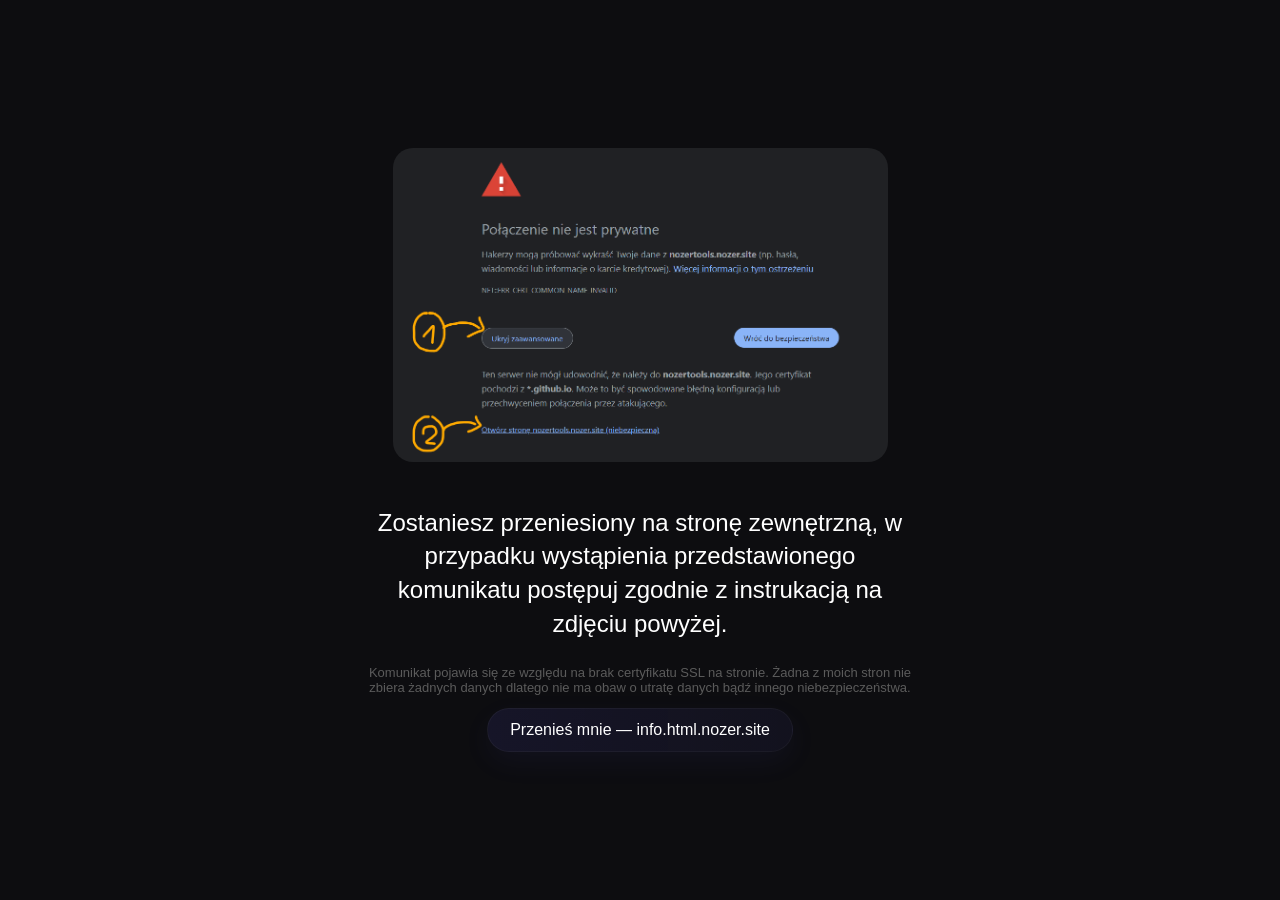
<file: info.html>
<!DOCTYPE html>
<html lang="pl">
<head>
<meta charset="UTF-8">
<meta name="viewport" content="width=device-width, initial-scale=1.0">
<title>Przenoszenie</title>

<style>
    :root {
        --text-primary: #ffffff;
        --bg: #0d0d10;
    }

    body {
        margin: 0;
        background: var(--bg);
        font-family: Arial, sans-serif;
        color: var(--text-primary);
        display: flex;
        justify-content: center;
        align-items: center;
        min-height: 100vh;
    }

    .wrapper {
        text-align: center;
        max-width: 550px;
        padding: 20px;
    }

    img {
        width: auto;
        max-width: 90%;
        height: auto;
        margin-bottom: 20px;
        border-radius: 20px;
    }

    h2 {
        font-weight: 400;
        line-height: 1.4;
        margin-bottom: 25px;
    }
    p{
        font-size: small;
        color: #5b5b5b;
        text-align: center;
    }
    p:hover{
        transition: 1s;
        color: rgb(126, 126, 126)
    }
    p:not(hover){
        transition: 0.2s;
        color: #5b5b5b
    }

    /* Twój styl przycisku, dostosowany */
    .btn-primary {
        display:inline-flex;
        align-items:center;
        gap:10px;
        padding:12px 22px;
        border-radius:999px;
        background: linear-gradient(90deg, rgba(108,99,255,0.10), rgba(108,99,255,0.06));
        color: var(--text-primary);
        border: 1px solid rgba(255,255,255,0.04);
        box-shadow: 0 10px 30px rgba(108,99,255,0.06);
        transition: transform .18s ease, box-shadow .2s ease, opacity .15s;
        text-decoration:none;
        font-size: 16px;
        cursor: pointer;
    }
    .btn-primary:hover{
        transform: translateY(-4px);
        box-shadow: 0 18px 46px rgba(108,99,255,0.09);
        background-color: #2d2d38;
    }

</style>
</head>
<body>

<div class="wrapper">
    <img src="images/instrukcja.png" alt="Ilustracja">
    
    <h2>
        Zostaniesz przeniesiony na stronę zewnętrzną,
        w przypadku wystąpienia przedstawionego komunikatu postępuj zgodnie z instrukacją na zdjęciu powyżej.
    </h2>
    <p>Komunikat pojawia się ze względu na brak certyfikatu SSL na stronie. Żadna z moich stron nie zbiera żadnych danych dlatego nie ma obaw o utratę danych bądź innego niebezpieczeństwa.</p>

    <a id="redirectLink" href="#" class="btn-primary" target="_blank" rel="noopener noreferrer">Przenieś mnie</a>
</div>

<script>
(function(){
    const defaultTarget = 'http://links.nozer.site/';
    const params = new URLSearchParams(location.search);
    let target = params.get('to') || params.get('target') || '';

    if (!target) {
        const host = location.hostname || '';
        if (host.endsWith('nozer.site') && host !== 'nozer.site') {
            target = (location.protocol === 'https:' ? 'https://' : 'http://') + host + '/';
        } else {
            const firstSegment = location.pathname.split('/').filter(Boolean)[0];
            if (firstSegment) {
                target = (location.protocol === 'https:' ? 'https://' : 'http://') + firstSegment + '.nozer.site/';
            } else {
                target = defaultTarget;
            }
        }
    } else {
        if (!/^https?:\/\//i.test(target)) {
            // allow passing host like "links.nozer.site" or "/links"
            target = target.replace(/^\/+/, '');
            // if param looks like a single segment (no dot), treat as subdomain
            if (!target.includes('.') && /^[a-z0-9-]+$/i.test(target)) {
                target = (location.protocol === 'https:' ? 'https://' : 'http://') + target + '.nozer.site/';
            } else {
                target = 'http://' + target;
            }
        }
        if (!/\/$/.test(target)) target += '/';
    }

    const a = document.getElementById('redirectLink');
    if (a) {
        a.href = target;
        const label = target.replace(/^https?:\/\//, '').replace(/\/$/, '');
        a.textContent = 'Przenieś mnie — ' + label;
    }
})();
</script>

</body>
</html>
</file>
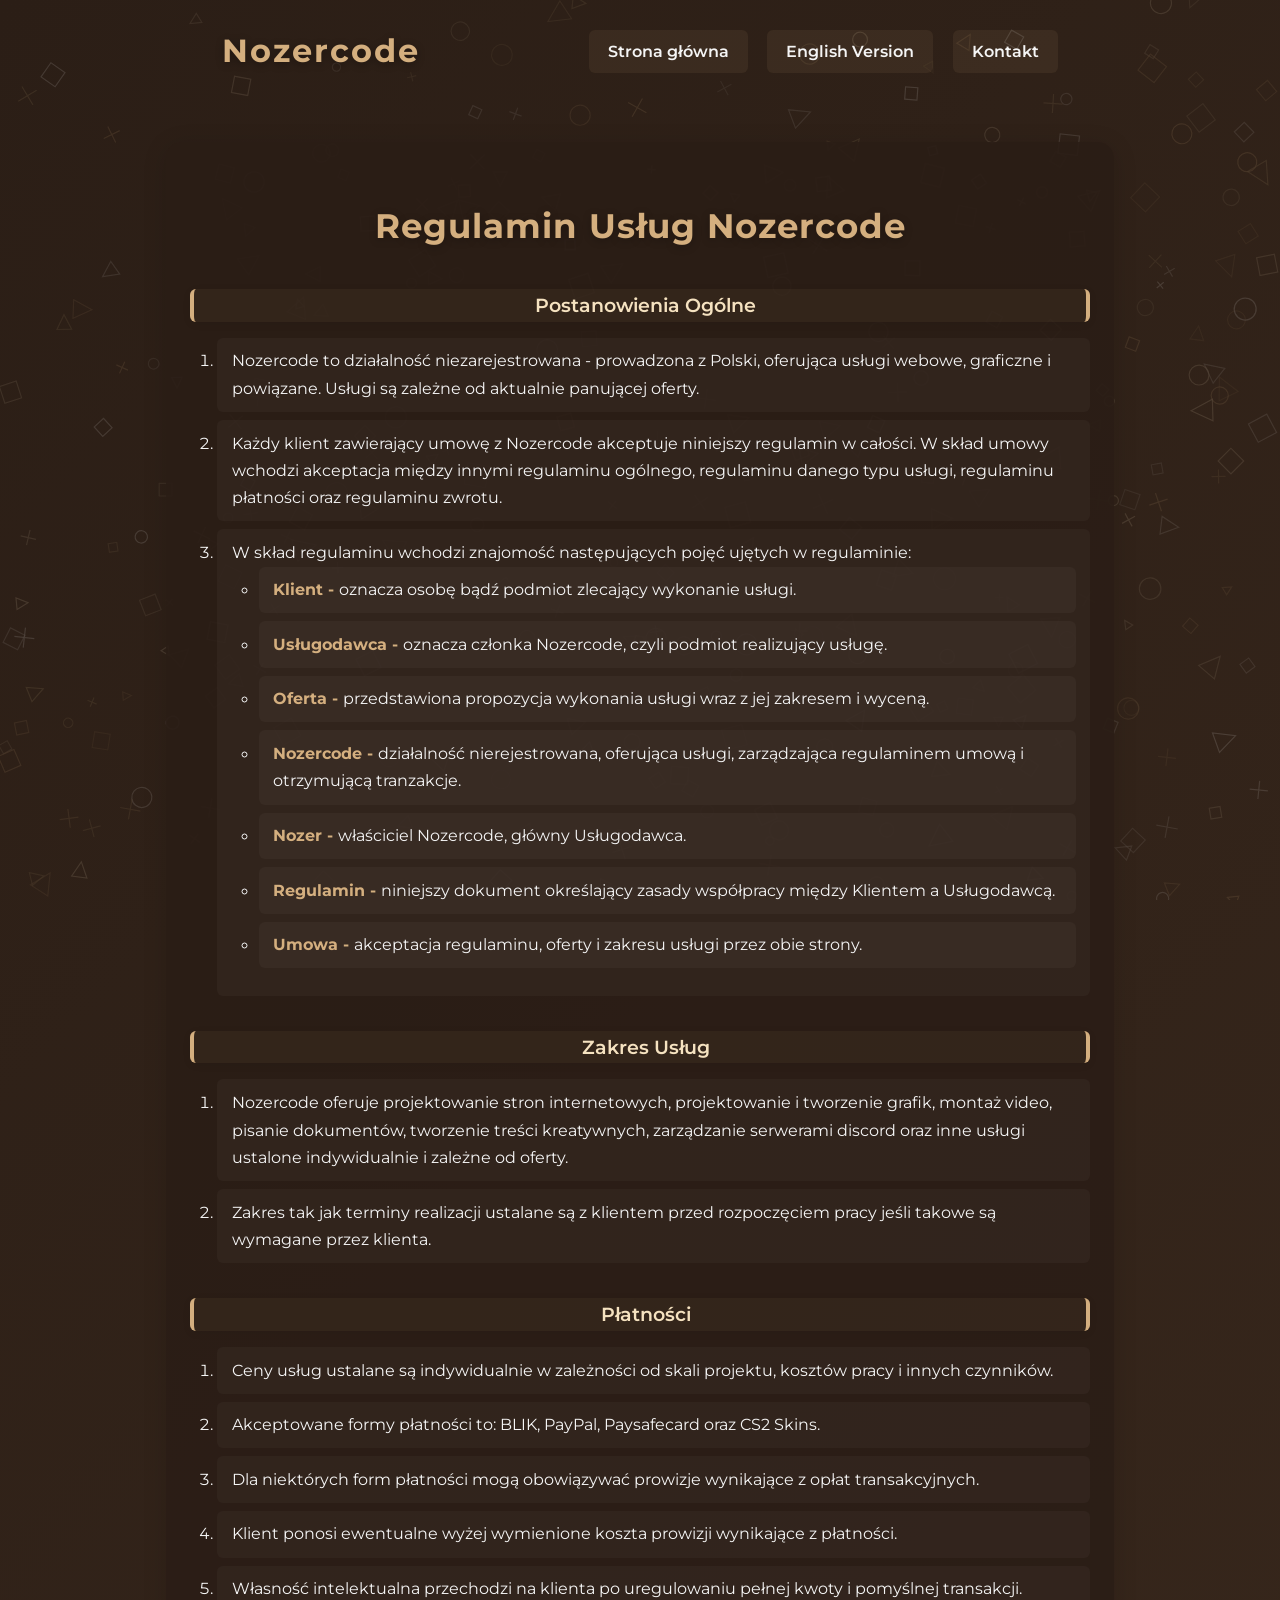
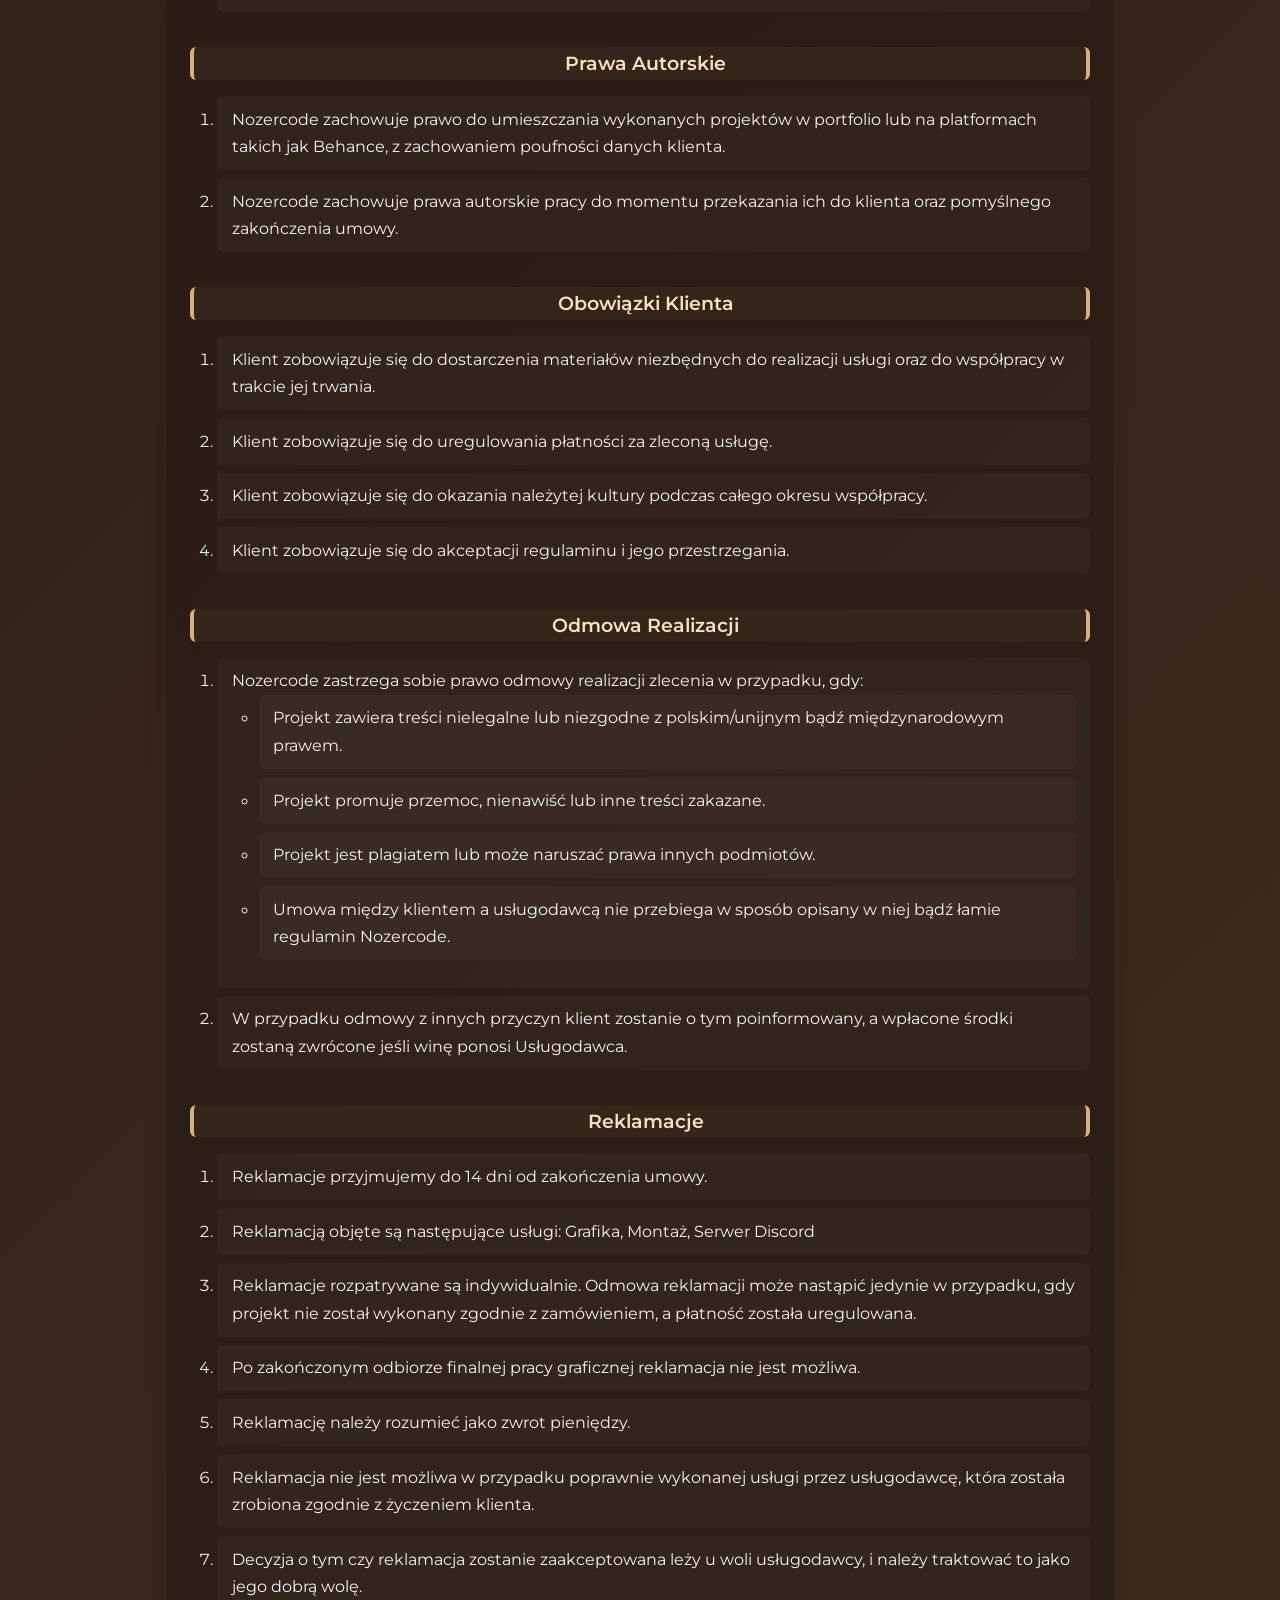
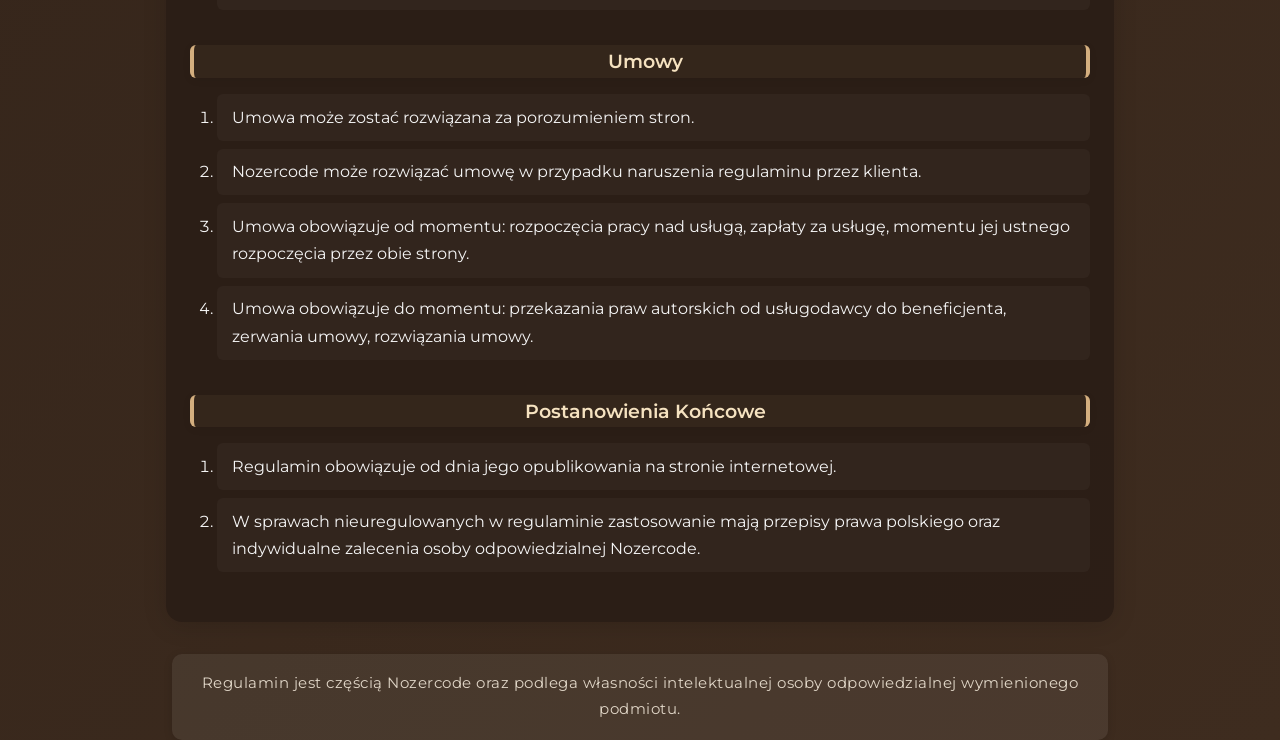
<file: regulamin.html>
<!DOCTYPE html>
<html lang="pl">
<head>
  <meta charset="UTF-8">
  <meta name="viewport" content="width=device-width, initial-scale=1.0">
  <title>Regulamin Usług Nozercode</title>
  <link href="https://fonts.googleapis.com/css2?family=Montserrat:wght@400;700&display=swap" rel="stylesheet">
  <style>
    body {
      margin: 0;
      font-family: 'Montserrat', Arial, sans-serif;
      background: linear-gradient(135deg, #2b1e16 0%, #3e2c1f 100%);
      color: #f5f5f5;
      line-height: 1.7;
      padding: 0;
      min-height: 100vh;
    }
    .container {
      max-width: 900px;
      margin: 3rem auto 2rem auto;
      padding: 2rem 1.5rem;
      background: rgba(43,30,22,0.92); /* mocniejsze tło pod tekstem */
      border-radius: 16px;
      box-shadow: 0 4px 24px rgba(0,0,0,0.13);
      animation: fadeIn 1.2s;
    }
    @keyframes fadeIn {
      from { opacity: 0; transform: translateY(30px); }
      to { opacity: 1; transform: translateY(0); }
    }
    header {
      display: flex;
      align-items: center;
      justify-content: space-between;
      padding: 1.5rem 2.5vw 1rem 2.5vw; /* Dodano padding boczny */
      max-width: 900px;
      margin: 0 auto;
      background: none;
      box-sizing: border-box;
    }
    .brand {
      font-size: 2rem;
      font-weight: 700;
      color: #d4af7f;
      letter-spacing: 2px;
      text-shadow: 0 2px 8px #0005;
      display: flex;
      align-items: center;
      gap: 0.7rem;
    }
    nav {
      display: flex;
      gap: 1.2rem;
      position: relative;
    }
    nav a {
      color: #f5f5f5;
      text-decoration: none;
      font-weight: 600;
      padding: 0.5rem 1.2rem;
      border-radius: 6px;
      background: rgba(212,175,127,0.08);
      transition: background 0.2s, color 0.2s;
      font-size: 1rem;
    }
    nav a:hover {
      background: #d4af7f;
      color: #2b1e16;
    }
    .menu-toggle {
      display: none;
      flex-direction: column;
      justify-content: center;
      width: 36px;
      height: 36px;
      cursor: pointer;
      margin-left: 1rem;
    }
    .menu-toggle span {
      height: 4px;
      width: 100%;
      background: #d4af7f;
      margin: 4px 0;
      border-radius: 2px;
      transition: 0.3s;
    }
    @media (max-width: 800px) {
      .container, header, footer {
        max-width: 98vw;
        padding-left: 2vw;
        padding-right: 2vw;
      }
      .container {
        margin: 1.5rem auto 1.5rem auto;
        padding: 1.2rem 0.5rem;
      }
      header {
        padding: 1rem 2vw 0.5rem 2vw; /* Dodano padding boczny */
      }
      .brand {
        font-size: 1.3rem;
      }
    }
    @media (max-width: 600px) {
      nav {
        position: absolute;
        top: 60px;
        right: 2vw; /* Dodano odstęp od prawej krawędzi */
        background: rgba(43,30,22,0.98);
        flex-direction: column;
        gap: 0;
        width: 180px;
        border-radius: 0 0 10px 10px;
        box-shadow: 0 8px 24px #0005;
        overflow: hidden;
        z-index: 10;
        display: none;
      }
      nav.open {
        display: flex;
      }
      nav a {
        padding: 1rem 1.5rem;
        border-radius: 0;
        border-bottom: 1px solid rgba(212,175,127,0.08);
        font-size: 1.05rem;
      }
      .menu-toggle {
        display: flex;
      }
    }
    h1 {
      color: #d4af7f;
      text-align: center;
      font-size: 2.1rem;
      margin-bottom: 1.2rem;
      letter-spacing: 1px;
      font-weight: 700;
      text-shadow: 0 2px 8px #0004;
    }
    h2 {
      color: #f5e2c0;
      margin-top: 2.2rem;
      margin-bottom: 1rem;
      font-size: 1.2rem;
      font-weight: 600;
      border-left: 4px solid #d4af7f;
      border-right: 4px solid #d4af7f;
      padding-left: 0.7rem;
      background: rgba(212,175,127,0.05);
      border-radius: 6px;
      box-shadow: 0 2px 8px #0001;
      text-align: center;
    }
    ol, ul {
      margin-left: 1.2rem;
      margin-bottom: 1.1rem;
      padding-left: 0.5rem;
    }
    section {
      background: none;
      border-radius: 10px;
      padding: 0;
      box-shadow: none;
    }
    ol > li, ul > li {
      margin-bottom: 0.5rem;
      background: rgba(255,255,255,0.03);
      border-radius: 6px;
      padding: 0.6rem 0.9rem;
      transition: background 0.2s;
      font-size: 1.01rem;
    }
    ol > li:hover, ul > li:hover {
      background: rgba(212,175,127,0.10);
    }
    strong {
      color: #d4af7f;
    }
    footer {
      text-align: center;
      margin-top: 2rem;
      padding: 1.1rem;
      background: rgba(255,255,255,0.07);
      border-radius: 10px;
      font-size: 0.93rem;
      color: #e0d6c7;
      letter-spacing: 0.5px;
      box-shadow: 0 2px 8px #0002;
      max-width: 900px;
      margin-left: auto;
      margin-right: auto;
    }
    /* Minimalistyczne podkreślenie aktywnej sekcji */
    section h2:target {
      background: #d4af7f;
      color: #2b1e16;
      transition: background 0.3s, color 0.3s;
    }
    #particles-bg {
      position: fixed;
      top: 0; left: 0; width: 100vw; height: 100vh;
      z-index: 0;
      pointer-events: none;
      opacity: 0.18;
    }
    body, .container, header, footer {
      position: relative;
      z-index: 1;
    }
  </style>
  <script>
    document.addEventListener('DOMContentLoaded', function() {
      const menuToggle = document.querySelector('.menu-toggle');
      const nav = document.querySelector('header nav');
      menuToggle && menuToggle.addEventListener('click', function() {
        nav.classList.toggle('open');
      });
      // Zamknij menu po kliknięciu linku (na mobile)
      nav && nav.querySelectorAll('a').forEach(link => {
        link.addEventListener('click', () => {
          nav.classList.remove('open');
        });
      });
      // Particle animation
      const canvas = document.createElement('canvas');
      canvas.id = 'particles-bg';
      document.body.prepend(canvas);
      const ctx = canvas.getContext('2d');
      let w = window.innerWidth, h = window.innerHeight;
      function resize() {
        w = window.innerWidth; h = window.innerHeight;
        canvas.width = w; canvas.height = h;
      }
      resize();
      window.addEventListener('resize', resize);
      // Particle config
      const PARTICLE_COUNT = Math.floor((w * h) / 3500);
      const SHAPES = ['circle', 'triangle', 'cross', 'square'];
      function randomColor() {
        const palette = ['#d4af7f', '#f5e2c0', '#fff', '#bfa77a'];
        return palette[Math.floor(Math.random()*palette.length)];
      }
      function randomShape() {
        return SHAPES[Math.floor(Math.random()*SHAPES.length)];
      }
      function random(min, max) {
        return Math.random() * (max - min) + min;
      }
      class Particle {
        constructor() {
          this.x = random(0, w);
          this.y = random(0, h);
          this.size = random(8, 22);
          this.speedX = random(-0.15, 0.15);
          this.speedY = random(-0.08, 0.08);
          this.color = randomColor();
          this.shape = randomShape();
          this.angle = random(0, Math.PI*2);
          this.rotation = random(-0.01, 0.01);
          this.opacity = random(0.3, 0.7);
        }
        draw(ctx) {
          ctx.save();
          ctx.globalAlpha = this.opacity;
          ctx.translate(this.x, this.y);
          ctx.rotate(this.angle);
          ctx.strokeStyle = this.color;
          ctx.fillStyle = this.color;
          ctx.lineWidth = 1.2;
          switch(this.shape) {
            case 'circle':
              ctx.beginPath(); ctx.arc(0,0,this.size/2,0,2*Math.PI); ctx.stroke(); break;
            case 'triangle':
              ctx.beginPath(); ctx.moveTo(0,-this.size/2); ctx.lineTo(this.size/2,this.size/2); ctx.lineTo(-this.size/2,this.size/2); ctx.closePath(); ctx.stroke(); break;
            case 'cross':
              ctx.beginPath(); ctx.moveTo(-this.size/2,0); ctx.lineTo(this.size/2,0); ctx.moveTo(0,-this.size/2); ctx.lineTo(0,this.size/2); ctx.stroke(); break;
            case 'square':
              ctx.beginPath(); ctx.rect(-this.size/2,-this.size/2,this.size,this.size); ctx.stroke(); break;
          }
          ctx.restore();
        }
        update() {
          this.x += this.speedX;
          this.y += this.speedY;
          this.angle += this.rotation;
          if(this.x < -30) this.x = w+30;
          if(this.x > w+30) this.x = -30;
          if(this.y < -30) this.y = h+30;
          if(this.y > h+30) this.y = -30;
        }
      }
      let particles = [];
      function createParticles() {
        particles = [];
        let count = Math.floor((w * h) / 3500);
        for(let i=0;i<count;i++) particles.push(new Particle());
      }
      createParticles();
      window.addEventListener('resize', ()=>{
        resize();
        createParticles();
      });
      function animate() {
        ctx.clearRect(0,0,w,h);
        for(const p of particles) {
          p.update();
          p.draw(ctx);
        }
        requestAnimationFrame(animate);
      }
      animate();
    });
  </script>
</head>
<body>
  <header>
    <div class="brand">Nozercode</div>
    <div class="menu-toggle" aria-label="Otwórz menu" tabindex="0">
      <span></span>
      <span></span>
      <span></span>
    </div>
    <nav>
      <a href="index.html">Strona główna</a>
      <a href="nozercode_terms_of_service.pdf" download>English Version</a>
      <a href="#">Kontakt</a>
    </nav>
  </header>
  <div class="container">
    <h1>Regulamin Usług Nozercode</h1>
    <section>
      <h2>Postanowienia Ogólne</h2>
      <ol>
        <li>Nozercode to działalność niezarejestrowana - prowadzona z Polski, oferująca usługi webowe, graficzne i powiązane. Usługi są zależne od aktualnie panującej oferty.</li>
        <li>Każdy klient zawierający umowę z Nozercode akceptuje niniejszy regulamin w całości. W skład umowy wchodzi akceptacja między innymi regulaminu ogólnego, regulaminu danego typu usługi, regulaminu płatności oraz regulaminu zwrotu.
        </li>
        <li>W skład regulaminu wchodzi znajomość następujących pojęć ujętych w regulaminie:
              <ul>
              <li><strong>Klient - </strong>oznacza osobę bądź podmiot zlecający wykonanie usługi.</li>
              <li><strong>Usługodawca - </strong>oznacza członka Nozercode, czyli podmiot realizujący usługę.</li>
              <li><strong>Oferta - </strong>przedstawiona propozycja wykonania usługi wraz z jej zakresem i wyceną.</li>
              <li><strong>Nozercode - </strong>działalność nierejestrowana, oferująca usługi, zarządzająca regulaminem umową i otrzymującą tranzakcje.</li>
              <li><strong>Nozer - </strong>właściciel Nozercode, główny Usługodawca.</li>
              <li><strong>Regulamin - </strong>niniejszy dokument określający zasady współpracy między Klientem a Usługodawcą.</li>
              <li><strong>Umowa - </strong>akceptacja regulaminu, oferty i zakresu usługi przez obie strony.</li>
              </ul>
          </li>
      </ol>

      <h2>Zakres Usług</h2>
      <ol>
        <li>Nozercode oferuje projektowanie stron internetowych, projektowanie i tworzenie grafik, montaż video, pisanie dokumentów, tworzenie treści kreatywnych, zarządzanie serwerami discord oraz inne usługi ustalone indywidualnie i zależne od oferty.</li>
        <li>Zakres tak jak terminy realizacji ustalane są z klientem przed rozpoczęciem pracy jeśli takowe są wymagane przez klienta.</li>
      </ol>

      <h2>Płatności</h2>
      <ol>
        <li>Ceny usług ustalane są indywidualnie w zależności od skali projektu, kosztów pracy i innych czynników.</li>
        <li>Akceptowane formy płatności to: BLIK, PayPal, Paysafecard oraz CS2 Skins.</li>
        <li>Dla niektórych form płatności mogą obowiązywać prowizje wynikające z opłat transakcyjnych.</li>
        <li>Klient ponosi ewentualne wyżej wymienione koszta prowizji wynikające z płatności.</li>
        <li>Własność intelektualna przechodzi na klienta po uregulowaniu pełnej kwoty i pomyślnej transakcji.</li>
      </ol>

      <h2>Prawa Autorskie</h2>
      <ol>
        <li>Nozercode zachowuje prawo do umieszczania wykonanych projektów w portfolio lub na platformach takich jak Behance, z zachowaniem poufności danych klienta.</li>
        <li>Nozercode zachowuje prawa autorskie pracy do momentu przekazania ich do klienta oraz pomyślnego zakończenia umowy.</li>
      </ol>

      <h2>Obowiązki Klienta</h2>
      <ol>
        <li>Klient zobowiązuje się do dostarczenia materiałów niezbędnych do realizacji usługi oraz do współpracy w trakcie jej trwania.</li>
        <li>Klient zobowiązuje się do uregulowania płatności za zleconą usługę.</li>
        <li>Klient zobowiązuje się do okazania należytej kultury podczas całego okresu współpracy.</li>
        <li>Klient zobowiązuje się do akceptacji regulaminu i jego przestrzegania.</li>
      </ol>

      <h2>Odmowa Realizacji</h2>
      <ol>
        <li>Nozercode zastrzega sobie prawo odmowy realizacji zlecenia w przypadku, gdy:
          <ul>
            <li>Projekt zawiera treści nielegalne lub niezgodne z polskim/unijnym bądź międzynarodowym prawem.</li>
            <li>Projekt promuje przemoc, nienawiść lub inne treści zakazane.</li>
            <li>Projekt jest plagiatem lub może naruszać prawa innych podmiotów.</li>
            <li>Umowa między klientem a usługodawcą nie przebiega w sposób opisany w niej bądź łamie regulamin Nozercode.</li>
          </ul>
        </li>
        <li>W przypadku odmowy z innych przyczyn klient zostanie o tym poinformowany, a wpłacone środki zostaną zwrócone jeśli winę ponosi Usługodawca.</li>
      </ol>

      <h2>Reklamacje</h2>
      <ol>
        <li>Reklamacje przyjmujemy do 14 dni od zakończenia umowy.</li>
        <li>Reklamacją objęte są następujące usługi: Grafika, Montaż, Serwer Discord</li>
        <li>Reklamacje rozpatrywane są indywidualnie. Odmowa reklamacji może nastąpić jedynie w przypadku, gdy projekt nie został wykonany zgodnie z zamówieniem, a płatność została uregulowana.</li>
        <li>Po zakończonym odbiorze finalnej pracy graficznej reklamacja nie jest możliwa.</li>
        <li>Reklamację należy rozumieć jako zwrot pieniędzy.</li>
        <li>Reklamacja nie jest możliwa w przypadku poprawnie wykonanej usługi przez usługodawcę, która została zrobiona zgodnie z życzeniem klienta.</li>
        <li>Decyzja o tym czy reklamacja zostanie zaakceptowana leży u woli usługodawcy, i należy traktować to jako jego dobrą wolę.</li>
      </ol>

      <h2>Umowy</h2>
      <ol>
        <li>Umowa może zostać rozwiązana za porozumieniem stron.</li>
        <li>Nozercode może rozwiązać umowę w przypadku naruszenia regulaminu przez klienta.</li>
        <li>Umowa obowiązuje od momentu: rozpoczęcia pracy nad usługą, zapłaty za usługę, momentu jej ustnego rozpoczęcia przez obie strony.</li>
        <li>Umowa obowiązuje do momentu: przekazania praw autorskich od usługodawcy do beneficjenta, zerwania umowy, rozwiązania umowy.</li>
      </ol>

      <h2>Postanowienia Końcowe</h2>
      <ol>
        <li>Regulamin obowiązuje od dnia jego opublikowania na stronie internetowej.</li>
        <li>W sprawach nieuregulowanych w regulaminie zastosowanie mają przepisy prawa polskiego oraz indywidualne zalecenia osoby odpowiedzialnej Nozercode.</li>
      </ol>
    </section>
  </div>
  <footer>Regulamin jest częścią Nozercode oraz podlega własności intelektualnej osoby odpowiedzialnej wymienionego podmiotu.</footer>
</body>
</html>
</file>
